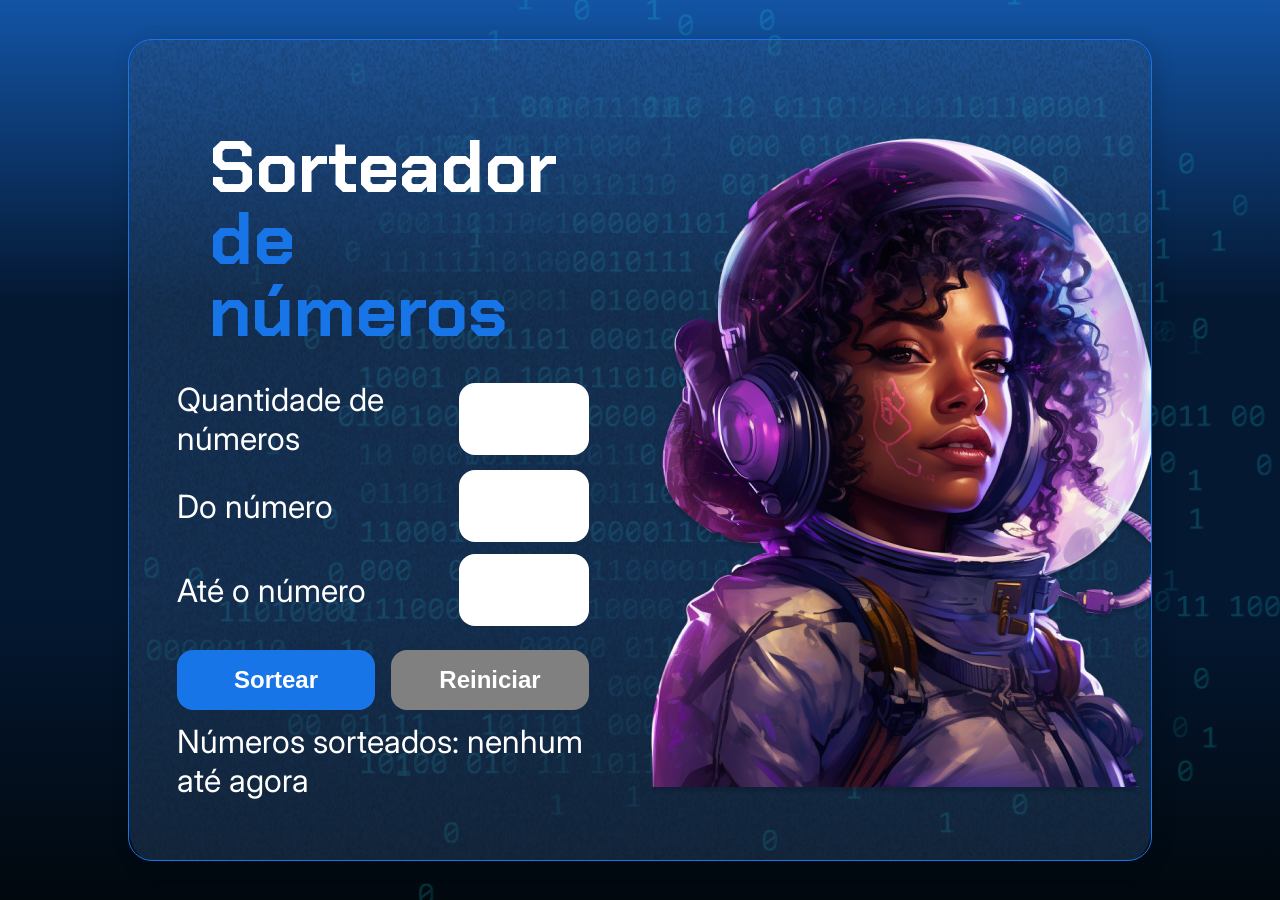
<file: js, html, css/sorteador numeros/sorteador-numeros/index.html>
<!DOCTYPE html>
<html lang="pt-br">

<head>
    <meta charset="UTF-8">
    <meta name="viewport" content="width=device-width, initial-scale=1.0">
    <link rel="preconnect" href="https://fonts.googleapis.com">
    <link rel="preconnect" href="https://fonts.gstatic.com" crossorigin>
    <link href="https://fonts.googleapis.com/css2?family=Chakra+Petch:wght@700&family=Inter:wght@400;700&display=swap" rel="stylesheet">
    <link rel="stylesheet" href="style.css">
    <title>Sorteador de números</title>
</head>

<body>
    <div class="container">
        <div class="container__conteudo">
            <div class="container__informacoes">
                <div class="container__texto">
                    <h1>Sorteador<span class="container__texto-azul"> de números</span></h1>

                    <div class="container__campo">
                        <label class="texto__paragrafo">Quantidade de números</label>
                        <input class="container__input" id="quantidadeNumeros" type="number" min="1">
                    </div>
                    
                    <div class="container__campo">
                        <label class="texto__paragrafo">Do número</label>
                        <input class="container__input" id="numeroMinimo" type="number" min="1">
                    </div>
                    
                    <div class="container__campo">
                        <label class="texto__paragrafo">Até o número</label>
                        <input class="container__input" id="numeroMaximo" type="number" min="1">
                    </div>
                </div>
                
                <div class="chute container__botoes">
                    <button onclick="botaoSortear()" id="btn-sortear" class="container__botao">Sortear</button>
                    <button onclick="botaoReiniciar()" id="btn-reiniciar" class="container__botao-desabilitado" disabled>Reiniciar</button>
                </div>

                <div class="container__texto" id="resultado">
                    <label class="texto__paragrafo">Números sorteados:  nenhum até agora</label>
                </div>
            </div>

            <img src="./img/ia.png" alt="Uma pessoa com capacete de astronauta" class="container__imagem-pessoa" />
        </div>
    </div>

    <script src="app.js" defer></script>
</body>

</html>
</file>
<file: js, html, css/sorteador numeros/sorteador-numeros/style.css>
* {
    box-sizing: border-box;
    margin: 0;
    padding: 0;
    color: white;
}

body {
    background: linear-gradient(#1354A5 0%, #041832 33.33%, #041832 66.67%, #01080E 100%);
    height: 100vh;
    display: flex;
    align-items: center;
    justify-content: center;
}

body::before {
    background-image: url("img/code.png");
    background-repeat: no-repeat;
    background-position: right;
    content: "";
    display: block;
    position: absolute;
    width: 100%;
    height: 100%;
    opacity: 0.4;
}

.container {
    width: 80%;
    min-height: 50vh;
    display: flex;
    align-items: center;
    justify-content: space-between;
    border-radius: 24px;
    border: 1px solid #1875E8;
    box-shadow: 4px 4px 20px 0px rgba(1, 8, 14, 0.15);
    background-image: url("img/Ruido.png");
    background-size: 100% 100%;
    position: relative;
    overflow: hidden;
}

.container__conteudo {
    display: flex;
    align-items: center;
    position: relative;
    width: 100%;
}

.container__informacoes {
    flex: 1;
    padding: 3rem;
}

.container__texto {
    margin: 12px 0;
    display: flex;
    flex-direction: column;
}

.container__texto-azul {
    color: #1875E8;
    display: block;

}

.container__campo {
    display: flex;
    align-items: center;
    justify-content: space-between;
    margin-bottom: 12px;
}

.container__input {
    width: 130px;
    height: 72px;
    border-radius: 16px;
    background-color: #FFF;
    border: none;
    color: #1875E8;
    padding: 2rem;
    font-size: 24px;
    font-weight: 700;
    font-family: 'Inter', sans-serif;
}

.container__botoes {
    display: flex;
    flex-direction: row;
    gap: 1em;
}

.container__botao {
    border-radius: 16px;
    background: #1875E8;
    padding: 16px 24px;
    font-size: 24px;
    width: 100%;
    font-weight: 700;
    border: none;
    cursor: pointer;
}

.container__botao-desabilitado {
    border-radius: 16px;
    background: #6f6f70;
    padding: 16px 24px;
    font-size: 24px;
    width: 100%;
    font-weight: 700;
    border: none;
    cursor: not-allowed;
}

h1 {
    font-family: 'Chakra Petch', sans-serif;
    font-size: 72px;
    font-style: normal;
    font-weight: 700;
    line-height: 100%;
    padding: 2rem;
}

.texto__paragrafo {
    color: #FFF;
    font-family: 'Inter';
    font-size: 32px;
    font-style: normal;
    font-weight: 400;
    line-height: normal;
}

.container__imagem-pessoa {
    max-width: 100%;
    height: auto;
    margin-top: 2rem;
}

button:disabled {
    background-color: gray;
}

@media screen and (max-width: 1250px) {
    .container__imagem-pessoa {
        display: none;
    }

    h1 {
        font-size: 50px;
    }
}
</file>
<file: js/html/css/sorteador numeros/sorteador-numeros/style.css>
* {
    box-sizing: border-box;
    margin: 0;
    padding: 0;
    color: white;
}

body {
    background: linear-gradient(#1354A5 0%, #041832 33.33%, #041832 66.67%, #01080E 100%);
    height: 100vh;
    display: flex;
    align-items: center;
    justify-content: center;
}

body::before {
    background-image: url("img/code.png");
    background-repeat: no-repeat;
    background-position: right;
    content: "";
    display: block;
    position: absolute;
    width: 100%;
    height: 100%;
    opacity: 0.4;
}

.container {
    width: 80%;
    min-height: 50vh;
    display: flex;
    align-items: center;
    justify-content: space-between;
    border-radius: 24px;
    border: 1px solid #1875E8;
    box-shadow: 4px 4px 20px 0px rgba(1, 8, 14, 0.15);
    background-image: url("img/Ruido.png");
    background-size: 100% 100%;
    position: relative;
    overflow: hidden;
}

.container__conteudo {
    display: flex;
    align-items: center;
    position: relative;
    width: 100%;
}

.container__informacoes {
    flex: 1;
    padding: 3rem;
}

.container__texto {
    margin: 12px 0;
    display: flex;
    flex-direction: column;
}

.container__texto-azul {
    color: #1875E8;
    display: block;

}

.container__campo {
    display: flex;
    align-items: center;
    justify-content: space-between;
    margin-bottom: 12px;
}

.container__input {
    width: 130px;
    height: 72px;
    border-radius: 16px;
    background-color: #FFF;
    border: none;
    color: #1875E8;
    padding: 2rem;
    font-size: 24px;
    font-weight: 700;
    font-family: 'Inter', sans-serif;
}

.container__botoes {
    display: flex;
    flex-direction: row;
    gap: 1em;
}

.container__botao {
    border-radius: 16px;
    background: #1875E8;
    padding: 16px 24px;
    font-size: 24px;
    width: 100%;
    font-weight: 700;
    border: none;
    cursor: pointer;
}

.container__botao-desabilitado {
    border-radius: 16px;
    background: #6f6f70;
    padding: 16px 24px;
    font-size: 24px;
    width: 100%;
    font-weight: 700;
    border: none;
    cursor: not-allowed;
}

h1 {
    font-family: 'Chakra Petch', sans-serif;
    font-size: 72px;
    font-style: normal;
    font-weight: 700;
    line-height: 100%;
    padding: 2rem;
}

.texto__paragrafo {
    color: #FFF;
    font-family: 'Inter';
    font-size: 32px;
    font-style: normal;
    font-weight: 400;
    line-height: normal;
}

.container__imagem-pessoa {
    max-width: 100%;
    height: auto;
    margin-top: 2rem;
}

button:disabled {
    background-color: gray;
}

@media screen and (max-width: 1250px) {
    .container__imagem-pessoa {
        display: none;
    }

    h1 {
        font-size: 50px;
    }
}
</file>
